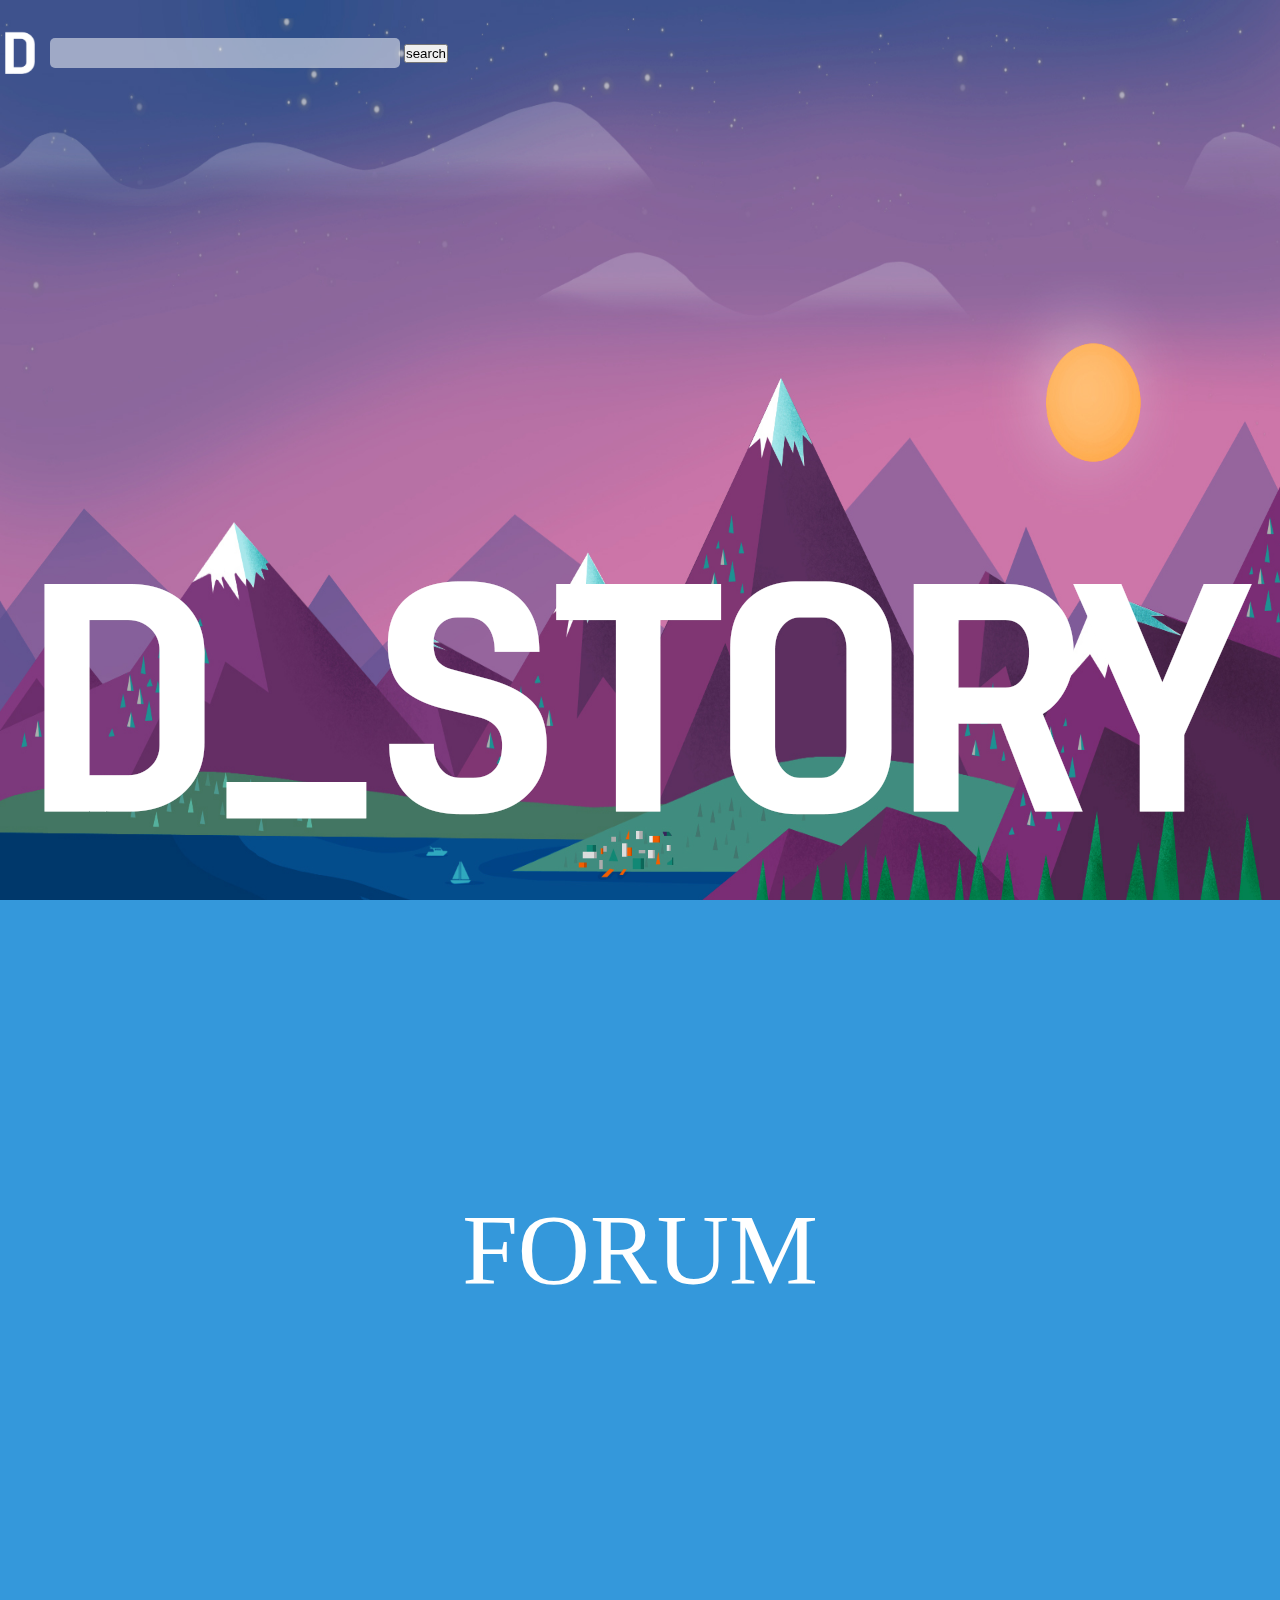
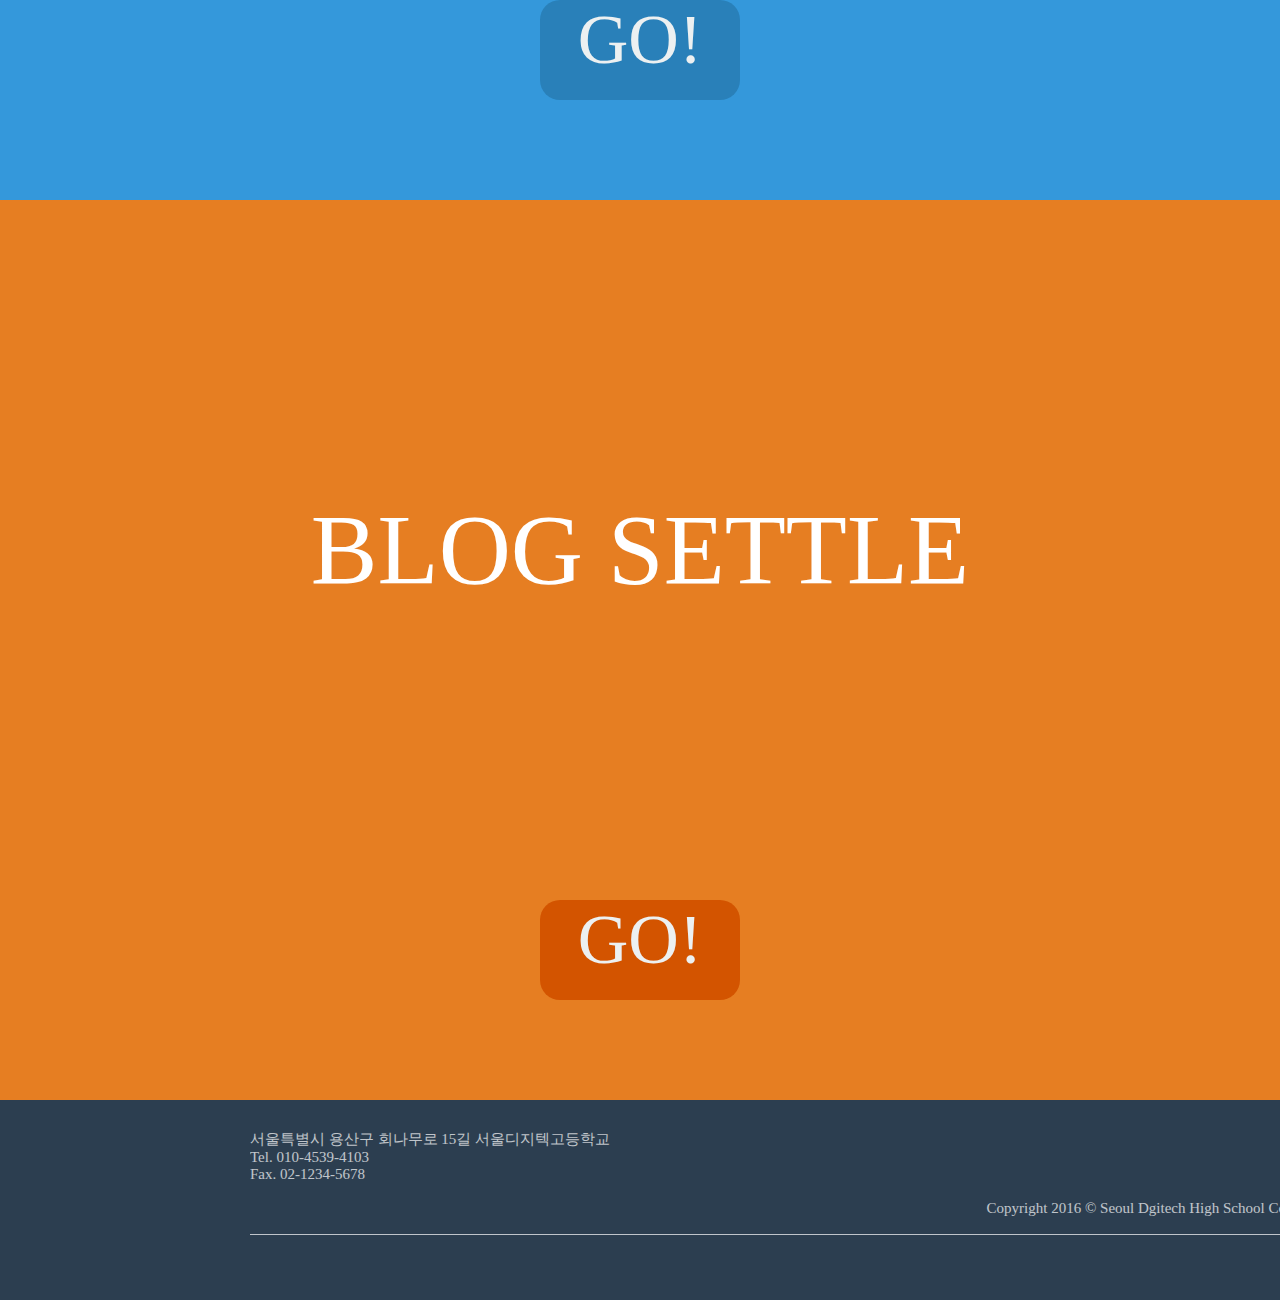
<file: index.html>
<!DOCTYPE html>
<html lang="ko">
<head>
    <meta charset="UTF-8">
    <title>Document</title>
    <link rel="stylesheet" href="css/css.css">
</head>
<body>
    <div id="wrap">
        <header>
                <a href="#"><img id="logo_d" src="./img/logo_d.png" alt="logo"></a>
                <form id="search" action="search.php" method="POST">
                    <input type="text" name="search" id="search_text">
                    <input type="submit" value="search" id="search_submit">
                </form>
            <a href="#" id="login">LOGIN</a>
            <a href="#" id="signup">SIGNUP</a>
        </header>
        <ul class="mousewheel">
            <li id="content1"><!--홈-->
                <img id="main_image1" src="./img/main_image1.jpg" alt="main_image1">
                <img id="logo" src="./img/logo.png" alt="logo">
            </li>
            <li id="content2"><!--포럼-->
                <div id="forum">FORUM</div>
                <a href="#" id="forum_link">GO!</a>
            </li>
            <li id="content3"><!--블로그 결산-->
                <div id="blog_settle">BLOG SETTLE</div>
                <a href="#" id="blog_settle_link">GO!</a>
            </li>
        </ul>
        <footer>
            <div id="footer_text">서울특별시 용산구 회나무로 15길 서울디지텍고등학교
			<p>Tel. 010-4539-4103</p>
			<p>Fax. 02-1234-5678</p>
			<span>사업자 등록번호 : 211-88-39442 | 대표이사 : 김종현</span><br>
			<span>Copyright 2016 © Seoul Dgitech High School Co., Ltd</span>
			 <br> <br>
			</div>
        </footer>
    </div>
</body>
<script src="https://ajax.googleapis.com/ajax/libs/jquery/2.2.4/jquery.min.js"></script>
<script type="text/javascript" src="./js/jquery-ui.min.js"></script>
<script type="text/javascript" src="./js/jquery.easing.1.3.js"></script>
<script type="text/javascript" src="./js/jquery.mousewheel.js"></script>
<script src="js/js.js"></script>
</html>
</file>
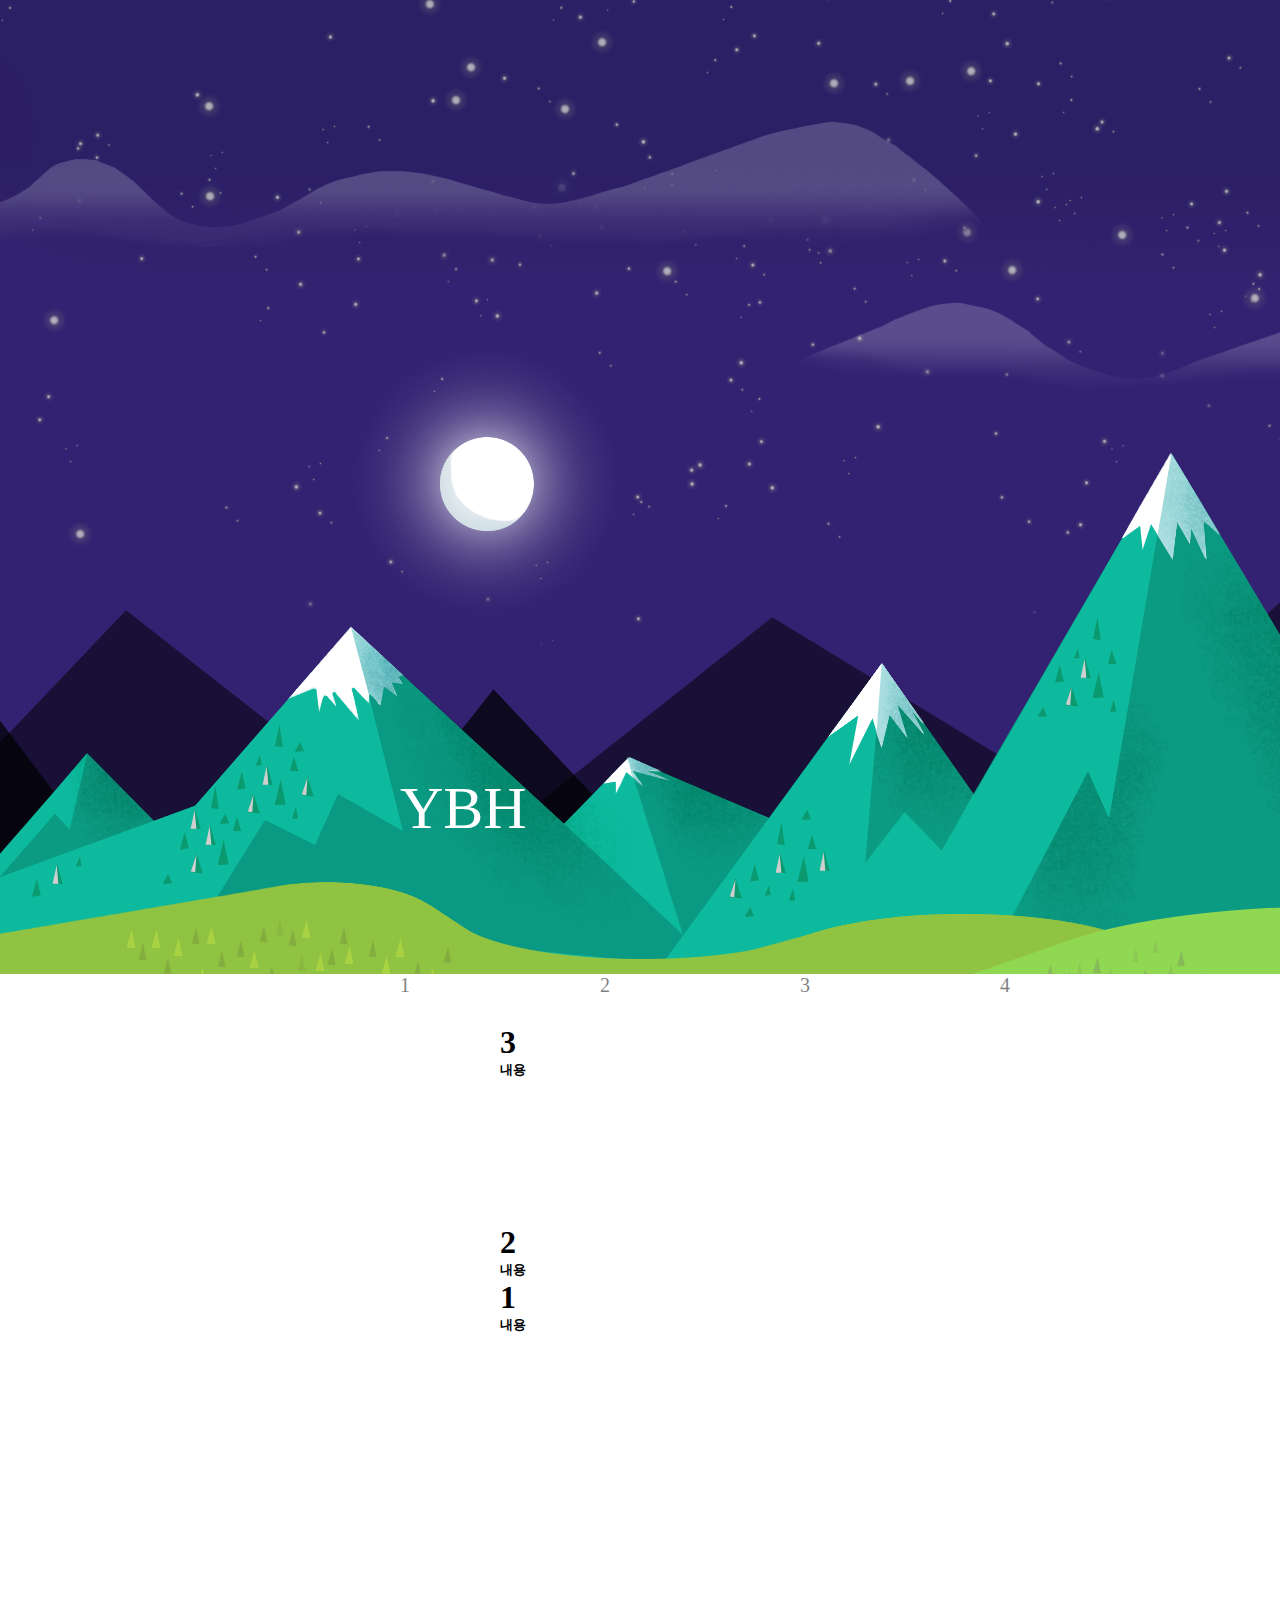
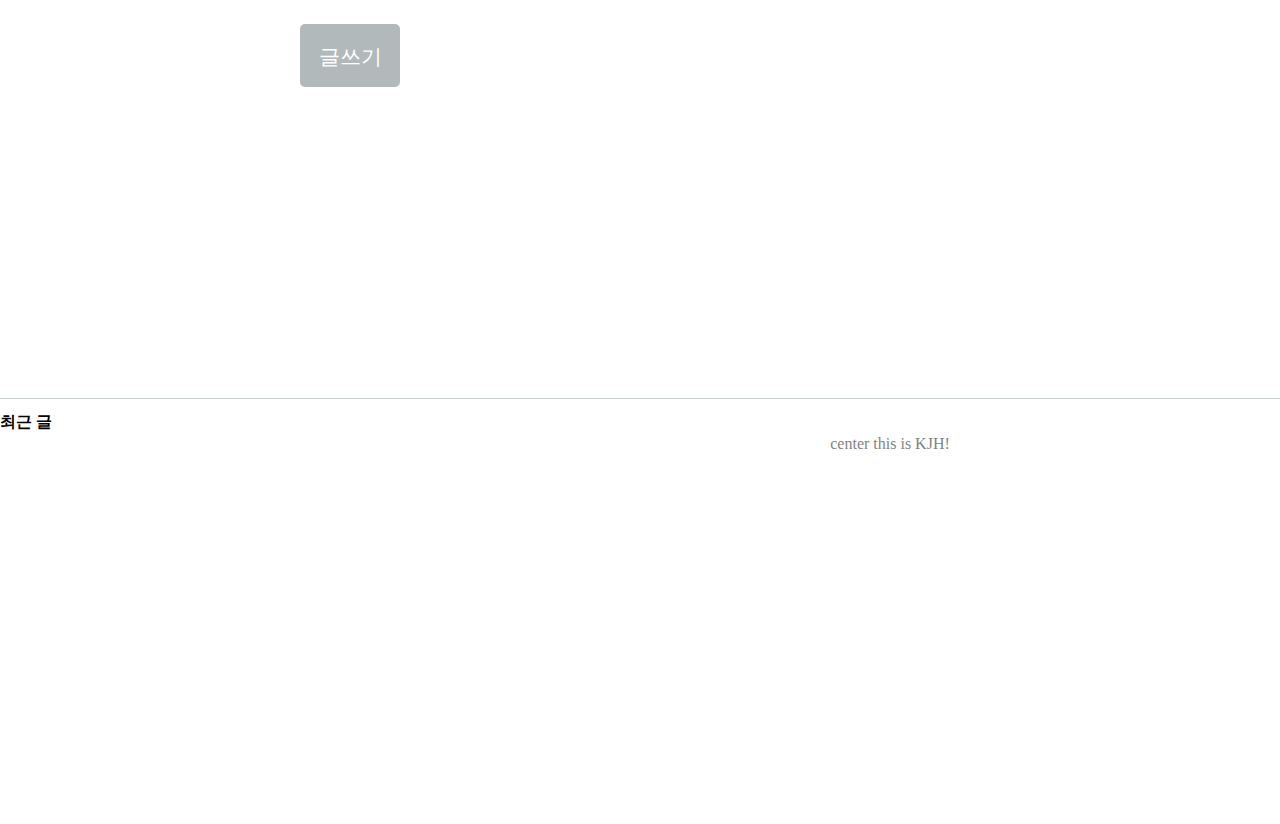
<file: indexb.html>
<!DOCTYPE html>
<html lang="ko">
<head>
    <meta charset="UTF-8">
    <title>NULL</title>
    <link rel="stylesheet" href="css/cssb.css">
    <script src="https://ajax.googleapis.com/ajax/libs/jquery/2.2.4/jquery.min.js"></script>
</head>
<body>
    <div id="wrap">
        <header>
             
        </header>
        <div id="content">
            
        </div>
        <div id="content2">
            <div id="blog_name">
                YBH
            </div>
            <ul>
                <li>1</li>
                <li>2</li>
                <li>3</li>
                <li>4</li>
            </ul>
        </div>
        <div id="content3">     
            <section>
                <div id="st">
                    <a href="#">
                        <h1>3</h1>
                        <h5>내용</h5>
                    </a>
                </div>
                <div id="nd">
                    <a href="#">
                        <h1>2</h1>
                        <h5>내용</h5>
                    </a>
                </div>
                <div id="rd">
                    <a href="#">
                        <h1>1</h1>
                        <h5>내용</h5>
                    </a>
                </div>
            </section>
            <article>
               <a href="#" id="button">글쓰기</a>
                <div id="list">
                    <strong>최근 글</strong><br>
                    
                </div>
            </article>
        </div>
        <footer>
           <br><br>
            center this is KJH!
        </footer>
    </div>
</body>
</html>
</file>
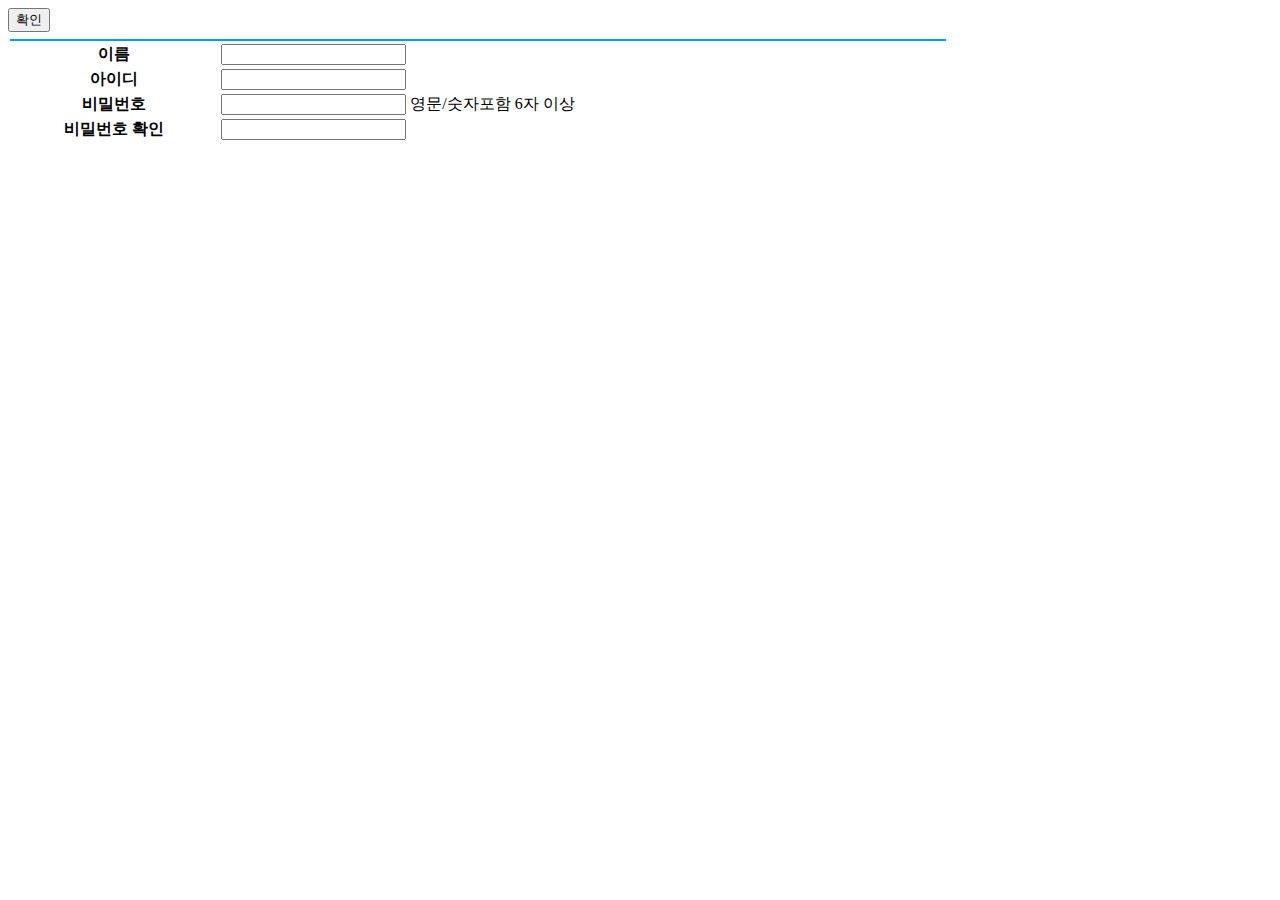
<file: 회원가입.html>
<!doctype html>
<html lang="en">
 <head>
  <meta charset="UTF-8">
 
  <title>회원 가입</title>
 </head>
        
    </style>
 <body>
 <form name="write_form_member" method="post">
   <table width="940" style="padding:5px 0 5px 0; ">
      <tr height="2" bgcolor="#009dff"><td colspan="2"></td></tr>
      <tr>
         <th> 이름</th>
         <td><input type="text" name="mbname"></td>
      </tr>
      <tr>
         <th>아이디</th>
         <td>
         <input type="text" name="cursor:pointer">
         <a href='#' style='cursor:help'> </a>
         </td>
       </tr>
       <tr>
         <th>비밀번호</th>
         <td><input type="password" name="mbpw"> 영문/숫자포함 6자 이상</td>
       </tr>
       <tr>
         <th>비밀번호 확인</th>
         <td><input type="password" name="mbpw_re"></td>
           
       </tr>
       <tr>
       <button type="button">확인</button>
       </tr>
       
</form>
     
     
 </body>
     
   
    
</html>
</file>
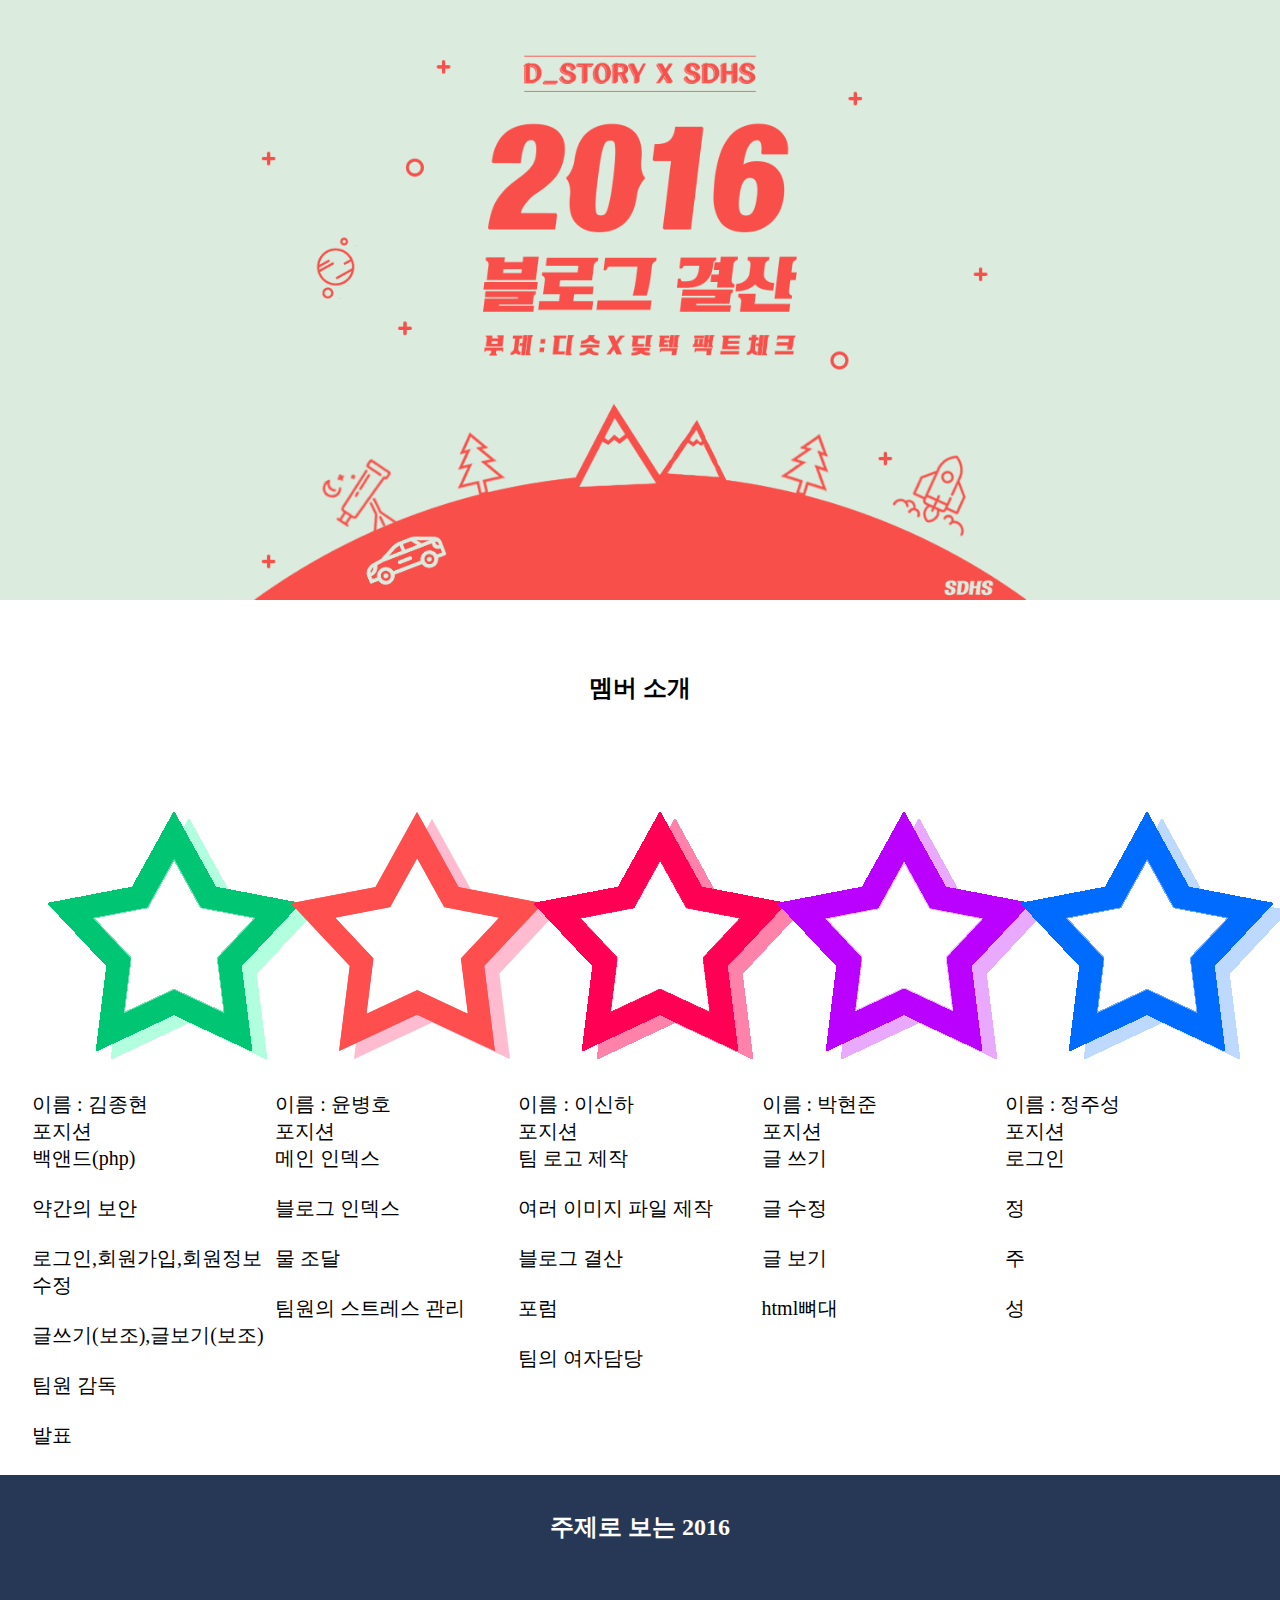
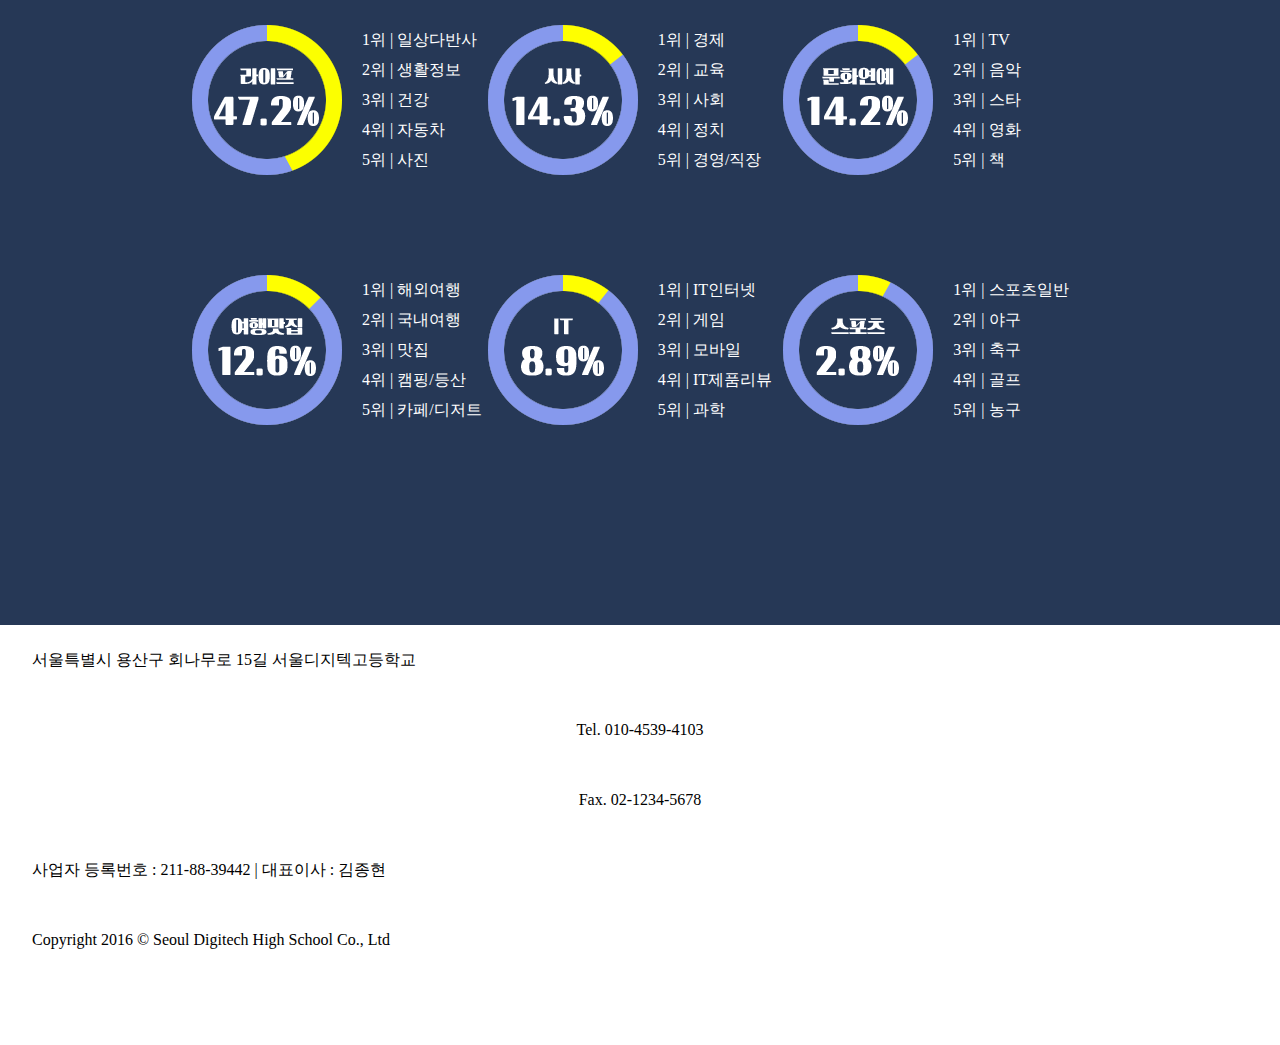
<file: Blog_G/blog_g.html>
<!DOCTYPE html>
<html lang="en">
<head>
    <meta charset="UTF-8">
    <title>D_STORY 블로그 결산</title>
    <link rel="stylesheet" type="text/css" href="css/blog_g.css">
</head>
<body>
    <div id="top">
        <p><img src="img/a.png" alt="blog_g" height="600px;" id="top_1"></p>
    </div>
    <div id="wrap1">
        <div id="con1">
            <div class="txt">
                <br><br>
                <p style="font-size: 1.5em; text-align: center" id="ppp"><strong>멤버 소개</strong></p>
                <div class="dddiv">블로그 결산이란 D_STORY 검색을 통해 유입된 키워드를 기준으로 2016년에 특히 의미 있었던 키워드를 선정한 것이지만 저희는 각 멤버 포지션을 설명하였습니다.</div>
            </div>
            <div class="box">
                <div class="m1">
                    <img src="img/name1.png" alt="member1">
                    <div class="name">이름 : 김종현</div>
                    <div class="keyword">포지션<br>
                        백앤드(php)
                        <br><br>
                        약간의 보안
                        <br><br>
                        로그인,회원가입,회원정보 수정
                        <br><br>
                        글쓰기(보조),글보기(보조)
                        <br><br>
                        팀원 감독
                        <br><br>
                        발표
                    </div>
                </div>
                <div class="m2">
                    <img src="img/name2.png" alt="member2">
                    <div class="name">이름 : 윤병호</div>
                    <div class="keyword">포지션<br>
                        메인 인덱스
                        <br><br>
                        블로그 인덱스
                        <br><br>
                        물 조달
                        <br><br>
                        팀원의 스트레스 관리
                        <br><br>
                        
                        <br><br>
                        
                    </div>
                </div>
                <div class="m3">
                    <img src="img/name3.png" alt="member3">
                    <div class="name">이름 : 이신하</div>
                    <div class="keyword">포지션<br>
                        팀 로고 제작
                        <br><br>
                        여러 이미지 파일 제작
                        <br><br>
                        블로그 결산
                        <br><br>
                        포럼
                        <br><br>
                        팀의 여자담당
                        <br><br>
                        
                    </div>
                </div>
                <div class="m4">
                    <img src="img/name4.png" alt="member4">
                    <div class="name">이름 : 박현준</div>
                    <div class="keyword">포지션<br>
                        글 쓰기
                        <br><br>
                        글 수정
                        <br><br>
                        글 보기
                        <br><br>
                        html뼈대
                        <br><br>
                        
                        <br><br>
                        
                    </div>
                </div>
                <div class="m5">
                    <img src="img/name5.png" alt="member5">
                    <div class="name">이름 : 정주성</div>
                    <div class="keyword">포지션<br>
                        로그인
                        <br><br>
                        정
                        <br><br>
                        주
                        <br><br>
                        성
                        <br><br>
                        
                        <br><br>
                        
                    </div>
                </div>
            </div>
        </div>
    </div>
    <div id="wrap2">
        <div id="con2">
            <div class="txt2">
                <br><br>
                <p style="font-size: 1.5em; text-align: center; color: #fff;" id="pppp"><strong>주제로 보는 2016</strong></p>
                <div class="dddivv">2016년 D_STORY와 다음블로그에서 발행된 공개 글을 기준으로 올해의 주제를 분석했습니다</div>
            </div>
            <div id="box2">
                <div class="booox1">
                    <div class="ccon1">
                        <div class="img1"><img src="img/j1.png" alt="life"></div>
                        <div class="txt1">
                            <p>1위 | 일상다반사</p><br>
                            <p>2위 | 생활정보</p><br>
                            <p>3위 | 건강</p><br>
                            <p>4위 | 자동차</p><br>
                            <p>5위 | 사진</p>
                        </div>
                    </div>
                    <div class="ccon2">
                        <div class="img2"><img src="img/j2.png" alt="topic"></div>
                        <div class="txt2">
                            <p>1위 | 경제</p><br>
                            <p>2위 | 교육</p><br>
                            <p>3위 | 사회</p><br>
                            <p>4위 | 정치</p><br>
                            <p>5위 | 경영/직장</p>
                        </div>
                    </div>
                    <div class="ccon3">
                        <div class="img3"><img src="img/j3.png" alt="culture"></div>
                        <div class="txt3">
                            <p>1위 | TV</p><br>
                            <p>2위 | 음악</p><br>
                            <p>3위 | 스타</p><br>
                            <p>4위 | 영화</p><br>
                            <p>5위 | 책</p>
                        </div>
                    </div>
                </div>
                <div class="booox2">
                    <div class="ccon4">
                        <div class="img4"><img src="img/j4.png" alt="travle"></div>
                        <div class="txt4">
                            <p>1위 | 해외여행</p><br>
                            <p>2위 | 국내여행</p><br>
                            <p>3위 | 맛집</p><br>
                            <p>4위 | 캠핑/등산</p><br>
                            <p>5위 | 카페/디저트</p>
                        </div>
                    </div>
                    <div class="ccon5">
                        <div class="img5"><img src="img/j5.png" alt="IT"></div>
                        <div class="txt5">
                            <p>1위 | IT인터넷</p><br>
                            <p>2위 | 게임</p><br>
                            <p>3위 | 모바일</p><br>
                            <p>4위 | IT제품리뷰</p><br>
                            <p>5위 | 과학</p>
                        </div>
                    </div>
                    <div class="ccon6">
                        <div class="img6"><img src="img/j6.png" alt="sport"></div>
                        <div class="txt6">
                            <p>1위 | 스포츠일반</p><br>
                            <p>2위 | 야구</p><br>
                            <p>3위 | 축구</p><br>
                            <p>4위 | 골프</p><br>
                            <p>5위 | 농구</p>
                        </div>
                    </div>
                </div>
            </div>
        </div>
    </div>
    <footer>
        <div id="foot_txt">
            서울특별시 용산구 회나무로 15길 서울디지텍고등학교
			<p>Tel. 010-4539-4103</p>
			<p>Fax. 02-1234-5678</p>
			<span>사업자 등록번호 : 211-88-39442 | 대표이사 : 김종현</span><br>
			<span>Copyright 2016 © Seoul Digitech High School Co., Ltd</span>
			 <br> <br>
        </div>
    </footer>
</body>
</html>
</file>
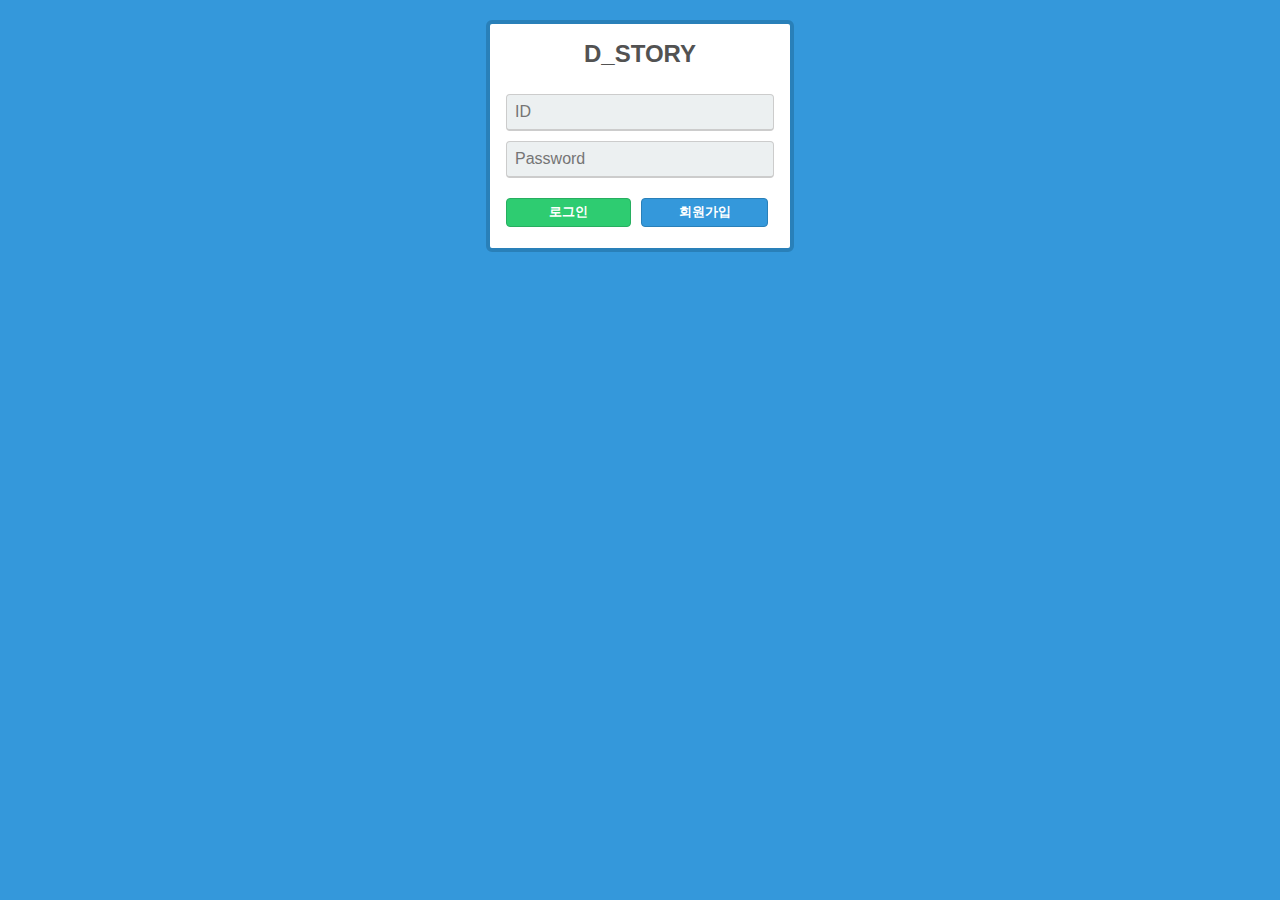
<file: form/login.html>
<!DOCTYPE html>
<!-- saved from url=(0071)file:///C:/Users/sesdf/Downloads/simple-html-css-login-form/index.html# -->
<html><head><meta http-equiv="Content-Type" content="text/html; charset=UTF-8">
  
  <title>D_story Login</title>
  
  
  
      <link rel="stylesheet" href="style.css">

  
</head>

<body>
  <link href="css" rel="stylesheet" type="text/css">

<form method="post" action="../login.php">
<div class="box">
<h1>D_STORY</h1>

<input type="ID" name="id" placeholder="ID" onfocus="field_focus(this, &#39;ID&#39;);" onblur="field_blur(this, &#39;ID&#39;);" class="email" required>
  
<input type="password" name="pw" placeholder="Password" onfocus="field_focus(this, &#39;PW&#39;);" onblur="field_blur(this, &#39;PW&#39;);" class="email" required>
  
<input type="submit" class="btn" value="로그인"> <!-- End Btn -->

<a href="signup.html"><div id="btn2">회원가입</div></a> <!-- End Btn2 -->
  
</div> <!-- End Box -->
  
</form>


  
<script src="file://ajax.googleapis.com/ajax/libs/jquery/1.9.0/jquery.min.js" type="text/javascript"></script>
  
    <script src="index.js.다운로드"></script>



</body></html>
</file>
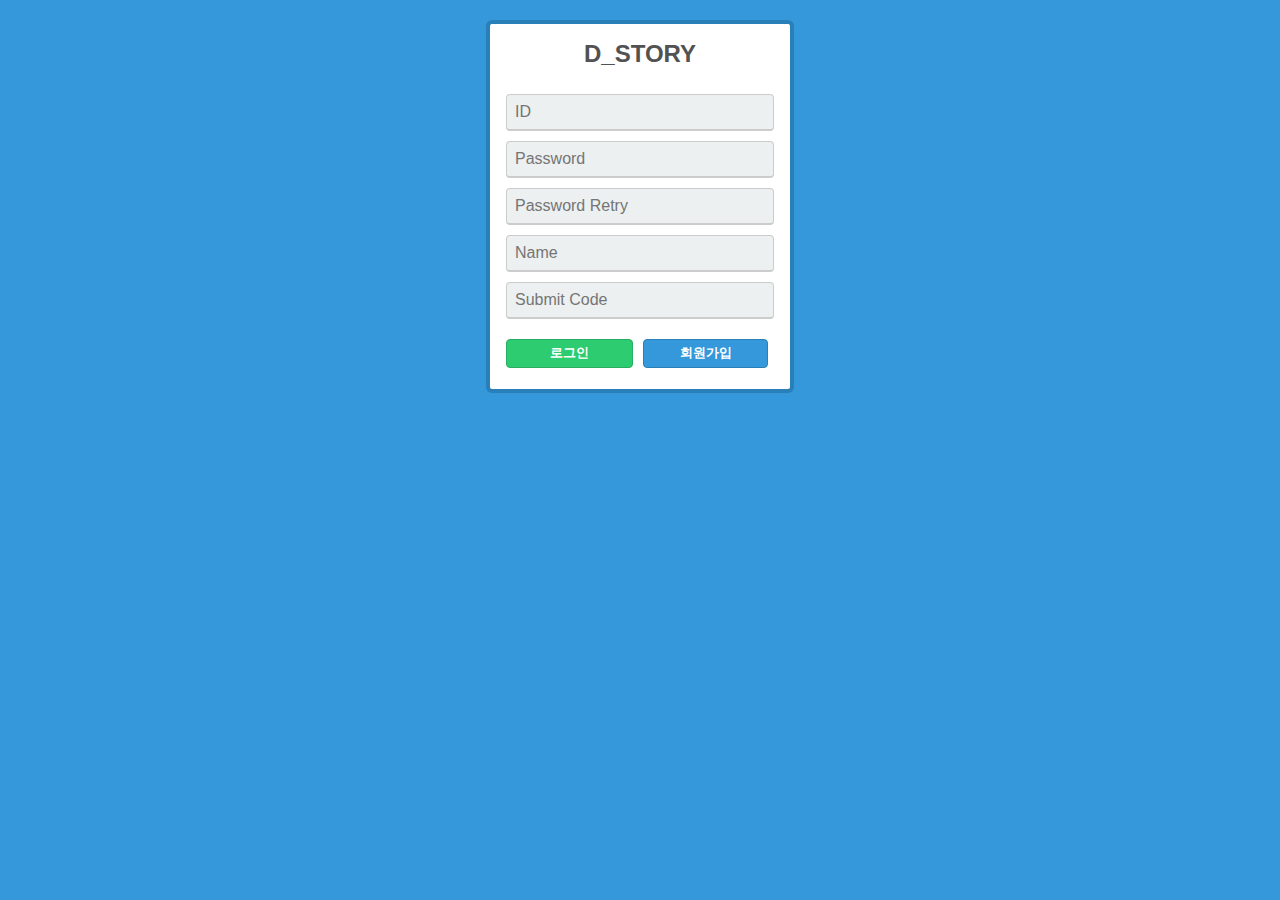
<file: form/signup.html>
<!DOCTYPE html>
<!-- saved from url=(0071)file:///C:/Users/sesdf/Downloads/simple-html-css-login-form/index.html# -->
<html><head><meta http-equiv="Content-Type" content="text/html; charset=UTF-8">
  
  <title>D_story Signup</title>
  
  
  
      <link rel="stylesheet" href="style.css">

  
</head>

<body>
  <link href="css" rel="stylesheet" type="text/css">

<form method="POST" action="../signup.php">
<div class="box">
<h1>D_STORY</h1>

<input type="ID" name="id" placeholder="ID" onfocus="field_focus(this, &#39;ID&#39;);" onblur="field_blur(this, &#39;ID&#39;);" class="email" required>
  
<input type="password" name="pw" placeholder="Password" onfocus="field_focus(this, &#39;PW&#39;);" onblur="field_blur(this, &#39;PW&#39;);" class="email" required>
 
 <input type="password" name="pwr" placeholder="Password Retry" onfocus="field_focus(this, &#39;PW&#39;);" onblur="field_blur(this, &#39;PW&#39;);" class="email" required>
 
 <input type="password" name="name" placeholder="Name" onfocus="field_focus(this, &#39;PW&#39;);" onblur="field_blur(this, &#39;PW&#39;);" class="email" required>
  
   <input type="ID" name="code" placeholder="Submit Code" onfocus="field_focus(this, &#39;PW&#39;);" onblur="field_blur(this, &#39;PW&#39;);" class="email" required>
  
<a href="login.html"><div class="btn">로그인</div></a> <!-- End Btn -->

<input type="submit" id="btn2" value="회원가입"> <!-- End Btn2 -->
  
  
</div> <!-- End Box -->
  
</form>


  
<script src="file://ajax.googleapis.com/ajax/libs/jquery/1.9.0/jquery.min.js" type="text/javascript"></script>
  
    <script src="index.js.다운로드"></script>



</body></html>
</file>
<file: css/css.css>
*{margin: 0; padding: 0; box-sizing: border-box; list-style: none; text-decoration: none;}
#wrap{width: 100%;}

header{width: 1500px; height: 50px; position: absolute; top: 0; bottom: 0; left: 0; right: 0; margin: 0 auto; z-index: 2;}
#logo_d{width: 40px; height: 70px; float: left; cursor: pointer; margin-top: 20px; position: fixed;}
#login{width: 90px; height: 40px; float: right; background-color: #000; opacity: 0.5; border-radius: 5px; text-align: center; position: fixed; margin-left: 1300px; margin-top: 29px; font-size: 1.3em; color: #fff; padding-top: 3px; display: block;}
#signup{width: 90px; height: 40px; float: right; background-color: #000; margin-right: 20px; border-radius: 5px; opacity: 0.5; text-align: center; position: fixed; margin-left: 1400px; margin-top: 29px; font-size: 1.3em; color: #fff; padding-top: 3px; display: block;}
#edit{width: 90px; height: 40px; float: right; background-color: #000; margin-right: 0px; border-radius: 5px; opacity: 0.5; text-align: center; position: fixed; margin-left: 1500px; margin-top: 29px; font-size: 1.3em; color: #fff; padding-top: 3px; display: block;}
#search{position: fixed; margin-left: 50px; margin-top: 30px;}
/*#search_submit{width: 40px; height: 25px; background-color: #2c3e50; opacity: 0.5; color: #fff; border-radius: 5px;border: none;}*/
#search_search{width: 20px; height: 20px; position: absolute; top: 43px; left: 610px; z-index: 3; position: fixed;}
#search_text{width: 350px;height: 30px; background: rgba(255, 255, 255, 0.5); border: none; color: #3A3A3A; font-weight: bold; border-radius: 5px; margin-top:8px;}

#content1{width: 100%; position: relative;}
#main_image1{width: 100%; height: 100%;}
#logo{position: absolute; top: 1; bottom: 0; left: 0; right: 0; margin: 0 auto;}

#content2{width: 100%; background-color: #3498db;}
#forum{font-size: 100px; color: #fff; text-align: center; line-height: 700px;}
#forum_link{width: 200px; height: 100px; background-color: rgba(41, 128, 185,1.0); margin: 0 auto; text-align: center; font-size: 70px; color: rgba(236, 240, 241,1.0); border-radius: 20px; display: block;}

#content3{width: 100%; background-color: rgba(230, 126, 34,1.0)}
#blog_settle{font-size: 100px; color: #fff; text-align: center; line-height: 700px;}
#blog_settle_link{width: 200px; height: 100px; background-color: rgba(211, 84, 0,1.0); margin: 0 auto; text-align: center; font-size: 70px; color: rgba(236, 240, 241,1.0); border-radius: 20px; display: block;}

footer{width: 100%; height: 200px; background-color: #2c3e50;}
#footer_text{width: 1400px; font-size: 15px; color: #fff; float: left; margin-top: 30px; margin-left: 250px; border-bottom: solid 1px white; opacity: 0.7;}
#footer_text > span{float: right;}
</file>
<file: css/cssb.css>
*{margin: 0; padding: 0; list-style: none; text-decoration: none;}

#wrap{width: 100%; height: 100%;}

header{width: 100%; height: 50px; position: absolute;}

#content{width:100%; height:974px; position: relative;  background:url("../img/main_image2.jpg"); background-repeat: no-repeat; background-attachment: fixed; z-index: 1;}

#content2{width: 100%; height: 50px;}
#blog_name{font-size: 60px; margin-left: 400px; margin-top: -200px; color: #fff; z-index: 2; position: absolute; cursor: pointer;}
#blog_name:hover{transition: all 0.8s; opacity: 0.8;}
#content2 > ul{width: 800px; height: 50px; margin-left: 400px;}
#content2 > ul > li{width: 200px; height: 50px; float: left; text-align: left; font-size: 20px;  cursor: pointer; opacity: 0.5;}
#content2 > ul > li:hover{transition: all 0.5s; opacity: 1;}

#content3{width: 100%; height: 974px;}
section{width: 500px; height: 600px; margin-top: 0px; margin-left: 500px;  float:left;}
section a{color: #000;}
article{width: 500px; height: 600px; margin-top: 200px; line-height: 70px; float: left;}
article > #button{width: 100px; height: 60px; margin-left: 300px; margin-bottom: 300px; margin-top: -200px; background-color: #7f8c8d; line-height: 60px; border-radius: 5px; opacity: 0.6; text-align: center; font-size: 1.3em; color: #fff; padding-top: 3px; display: block;}

footer{width: 100%; height: 100px; border-top: 0.1px solid #95a5a6; opacity: 0.5; text-align: center;}
#st{width: 100%; height: 200px;}
</file>
<file: Blog_G/css/blog_g.css>
* {margin: 0; padding: 0; font-family: '나눔고딕';}

#top {width: 100%; height: 600px; background-color: #DBECDE;}

#top p {text-align: center;}

#wrap1 {width: 95%; height: 800px; margin: 0 auto;}

#con1 {margin-top: 3%;}

.txt {width: 100%; height: 150px;}

.dddiv {background-color: #C6EAEC; width: 600px; height: 50px; display: none; text-align: center; line-height: 25px; margin: 0 auto;}

#ppp:hover + .dddiv {display: block;}

.box {float: left; width: 100%; height: 700px; font-size: 15pt;}

.m1 {float: left; width: 20%;}
.m1:hover {background-color: #EFF9E5; transition: 0.3s;}
.m1 img:hover {-webkit-transform: rotateY(180deg); transition: 0.8s;}

.m2 {float: left; width: 20%;}
.m2:hover {background-color: #F5EAEA; transition: 0.3s;}
.m2 img:hover {-webkit-transform: rotateY(180deg); transition: 0.8s;}

.m3 {float: left; width: 20%;}
.m3:hover {background-color: #ECD9E5; transition: 0.3s;}
.m3 img:hover {-webkit-transform: rotateY(180deg); transition: 0.8s;}

.m4 {float: left; width: 20%;}
.m4:hover {background-color: #E4D2E2; transition: 0.3s;}
.m4 img:hover {-webkit-transform: rotateY(180deg); transition: 0.8s;}

.m5 {float: left; width: 20%;}
.m5:hover {background-color: #C6EAEC; transition: 0.3s;}
.m5 img:hover {-webkit-transform: rotateY(180deg); transition: 0.8s;}

#wrap2 {width: 100%; height: 750px; background-color: #263856;}

#con2 {width: 100%; height: 650px; margin-top: 3%;}

.txt2 {width: 100%; height: 150px;}

.dddivv {background-color: #DBECDE; width: 390px; height: 50px; display: none; text-align: center; line-height: 25px; margin: 0 auto;}

#pppp:hover + .dddivv {display: block;}

#box2 {width: 100%; float: left;}

.booox1 {width: 70%; height: 250px; margin: 0 auto;}

.booox1 .img1 {position: absolute; float: left; width: 10%;}
.booox1 .img2 {position: absolute; float: left; width: 10%;}
.booox1 .img3 {position: absolute; float: left; width: 10%;}
.booox2 .img4 {position: absolute; float: left; width: 10%;}
.booox2 .img5 {position: absolute; float: left; width: 10%;}
.booox2 .img6 {position: absolute; float: left; width: 10%;}

.booox1 .txt1 {float: left; color: #fff; width: 50%; margin-left: 170px; line-height: 30px;}
.booox1 .txt2 {float: left; color: #fff; width: 50%; margin-left: 170px; line-height: 30px;}
.booox1 .txt3 {float: left; color: #fff; width: 50%; margin-left: 170px; line-height: 30px;}
.booox2 .txt4 {float: left; color: #fff; width: 50%; margin-left: 170px; line-height: 30px;}
.booox2 .txt5 {float: left; color: #fff; width: 50%; margin-left: 170px; line-height: 30px;}
.booox2 .txt6 {float: left; color: #fff; width: 50%; margin-left: 170px; line-height: 30px;}

.booox1 p {position: relative; float: left;}
.booox2 p {position: relative; float: left;}

.booox2 {width: 70%; height: 250px; margin: 0 auto;}

.booox1 .ccon1 {width: 33%; height: 250px; float: left;}
.booox1 .ccon2 {width: 33%; height: 250px; float: left;}
.booox1 .ccon3 {width: 33%; height: 250px; float: left;}
.booox2 .ccon4 {width: 33%; height: 250px; float: left;}
.booox2 .ccon5 {width: 33%; height: 250px; float: left;}
.booox2 .ccon6 {width: 33%; height: 250px; float: left;}

footer {width: 95%; height: 70px; margin: 0 auto;}

#foot_txt {width: 100%; height: 70px; line-height: 70px;}

#foot_txt p {width: 100%; height: 70px; line-height: 70px; text-align: center;}
</file>
<file: form/style.css>
body{
  font-family: 'Open Sans', sans-serif;
  background:#3498db;
  margin: 0 auto 0 auto;  
  width:100%; 
  text-align:center;
  margin: 20px 0px 20px 0px;   
}

p{
  font-size:12px;
  text-decoration: none;
  color:#ffffff;
}

h1{
  font-size:1.5em;
  color:#525252;
}

.box{
  background:white;
  width:300px;
  border-radius:6px;
  margin: 0 auto 0 auto;
  padding:0px 0px 70px 0px;
  border: #2980b9 4px solid; 
}

.email{
  background:#ecf0f1;
  border: #ccc 1px solid;
  border-bottom: #ccc 2px solid;
  padding: 8px;
  width:250px;
  color:#AAAAAA;
  margin-top:10px;
  font-size:1em;
  border-radius:4px;
}

.password{
  border-radius:4px;
  background:#ecf0f1;
  border: #ccc 1px solid;
  padding: 8px;
  width:250px;
  font-size:1em;
}

.btn{
  background:#2ecc71;
  width:125px;
  padding-top:5px;
  padding-bottom:5px;
  color:white;
  border-radius:4px;
  border: #27ae60 1px solid;
  
  margin-top:20px;
  margin-bottom:20px;
  float:left;
  margin-left:16px;
  font-weight:800;
  font-size:0.8em;
}

.btn:hover{
  background:#2CC06B; 
}

.btnn{
  background:#2ecc71;
  width:125px;
  padding-top:5px;
  padding-bottom:5px;
  color:white;
  border-radius:4px;
  border: #27ae60 1px solid;
  
  margin-top:20px;
  margin-bottom:20px;
  float:left;
  margin-left:86px;
  font-weight:800;
  font-size:0.8em;
}

.btnn:hover{
  background:#2CC06B; 
}

#btn2{
  float:left;
  background:#3498db;
  width:125px;  padding-top:5px;
  padding-bottom:5px;
  color:white;
  border-radius:4px;
  border: #2980b9 1px solid;
  
  margin-top:20px;
  margin-bottom:20px;
  margin-left:10px;
  font-weight:800;
  font-size:0.8em;
}

#btn2:hover{ 
background:#3594D2; 
}
</file>
